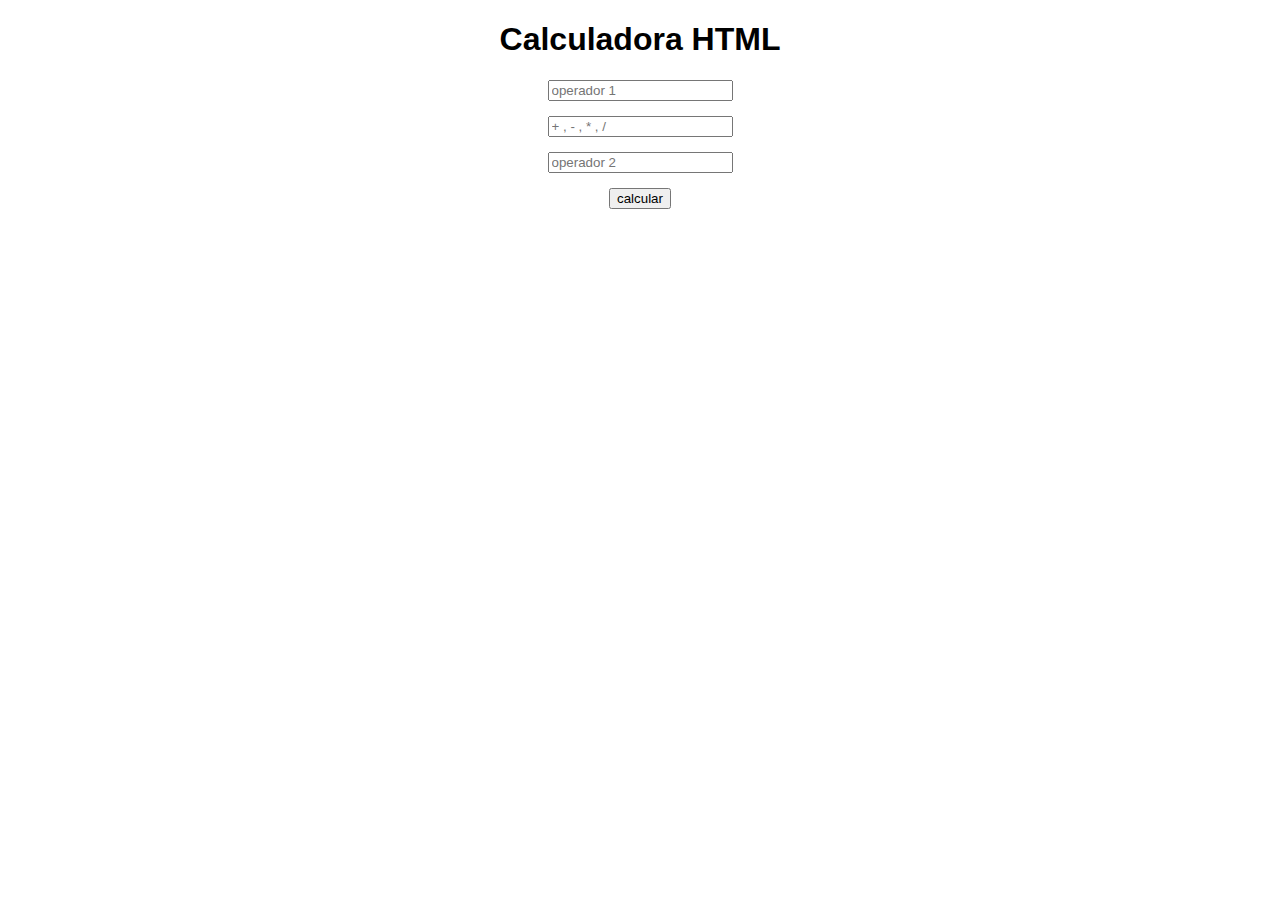
<file: HTML/calculadora.html>
<!DOCTYPE html>
<html>
  <head>
    <meta charset="UTF-8" />
    <title>Calculadora</title>
    <style>
      body {
        font-family: sans-serif;
        text-align: center;
      }

      input {
        display: block;
        margin: auto;
        margin-bottom: 15px;
      }
    </style>
  </head>
  <body>
    <h1>Calculadora HTML</h1>

    <form method="dialog">
      <input type="text" id="op1" placeholder="operador 1" />
      <input type="text" id="operación" placeholder="+ , - , * , /" />
      <input type="text" id="op2" placeholder="operador 2" />

      <input type="submit" value="calcular" id="calcular" />
    </form>

    <p id="resultado"></p>

    <script src="../JAVASCRIPT/calculadora.js" defer></script>
  </body>
</html>
</file>
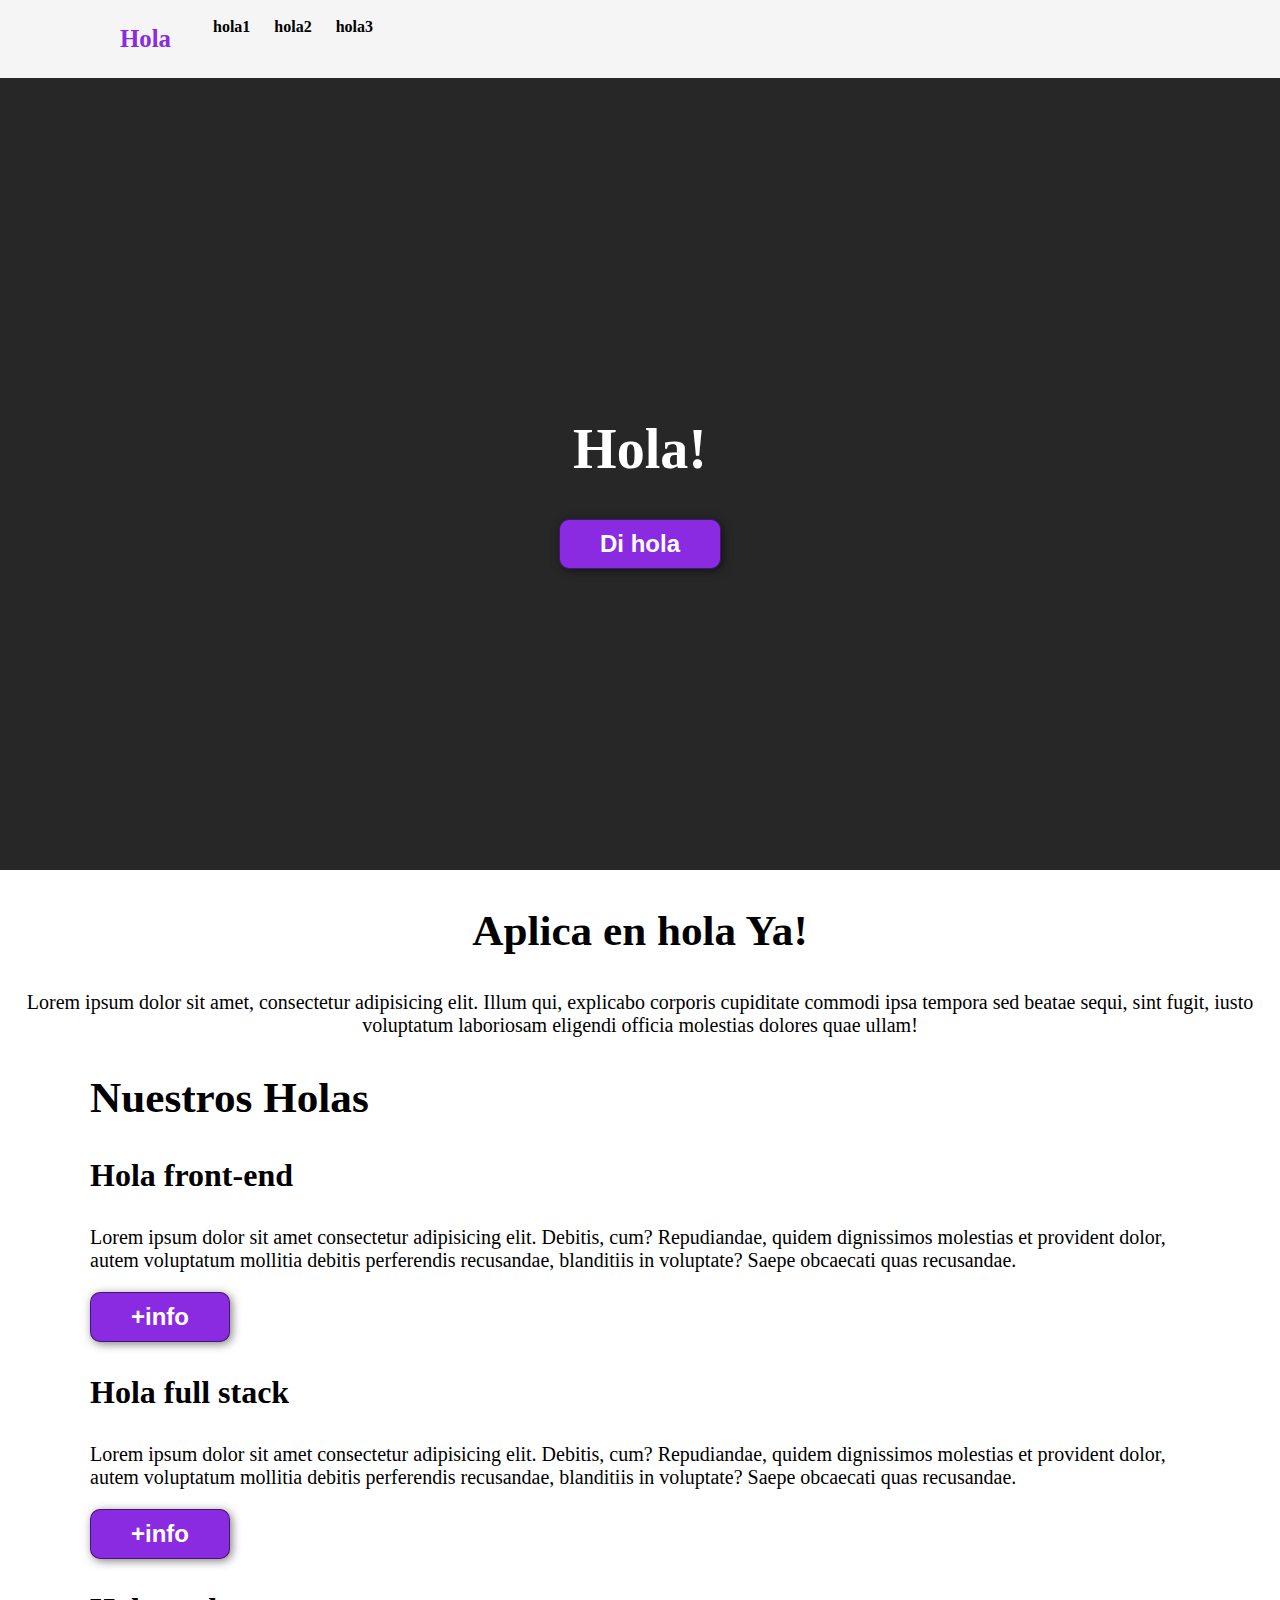
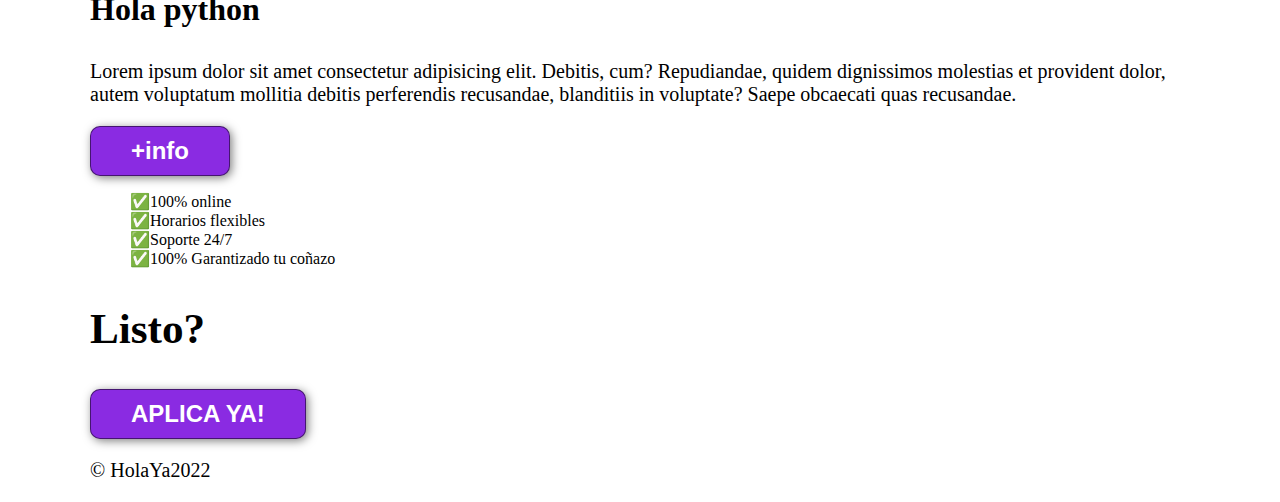
<file: HTML/holaPagina.html>
<!DOCTYPE html>
<html lang="spanish">
    <head>
        <title>Otra pagina web</title>
        <link rel="stylesheet" href="../CSS/holaPagina.css">
    </head>
    <body>
        <header>
            <div class="container">
                <p class="logo">Hola</p>
                <nav>
                    <a href="https://youtube.com">hola1</a>
                    <a href="https://youtube.co">hola2</a>
                    <a href="https://youtube.co">hola3</a>
                </nav>
             </div>
        </header>

        <section id="hero">
            <h1>Hola!</h1>
            <button>Di hola</button>
        </section>

        <section id="hola-ya">
            <div class="img-container">
                <h2>Aplica en hola Ya!</h2>
                <p>Lorem ipsum dolor sit amet, consectetur adipisicing elit. Illum qui, explicabo corporis cupiditate commodi ipsa tempora sed beatae sequi, sint fugit, iusto voluptatum laboriosam eligendi officia molestias dolores quae ullam!</p>
            </div>
        </section>

        <section id="hola-programas">
            <div class="container">
                <h2>Nuestros Holas</h2>
            <div class="carta">
                <h3>Hola front-end</h3>
                <p>Lorem ipsum dolor sit amet consectetur adipisicing elit. Debitis, cum? Repudiandae, quidem dignissimos molestias et provident dolor, autem voluptatum mollitia debitis perferendis recusandae, blanditiis in voluptate? Saepe obcaecati quas recusandae.</p>
                <button>+info</button>
            </div>
            <div class="carta">
                <h3>Hola full stack</h3>
                <p>Lorem ipsum dolor sit amet consectetur adipisicing elit. Debitis, cum? Repudiandae, quidem dignissimos molestias et provident dolor, autem voluptatum mollitia debitis perferendis recusandae, blanditiis in voluptate? Saepe obcaecati quas recusandae.</p>
                <button>+info</button>
            </div>
            <div class="carta">
                <h3>Hola python</h3>
                <p>Lorem ipsum dolor sit amet consectetur adipisicing elit. Debitis, cum? Repudiandae, quidem dignissimos molestias et provident dolor, autem voluptatum mollitia debitis perferendis recusandae, blanditiis in voluptate? Saepe obcaecati quas recusandae.</p>
                <button>+info</button>
            </div>
            </div>
        </section>
        
        <div class="container">
        <section id="caracteristicas">
         
            <ul>
                <li>✅100% online</li>
                <li>✅Horarios flexibles</li>
                <li>✅Soporte 24/7</li>
                <li>✅100% Garantizado tu coñazo</li>
            </ul>
        </section>

        <section id="aplica-ya">
            <h2>Listo?</h2>
            <button>APLICA YA!</button>
        </section>

        <footer>
            <div class="container">
                <p>&copy; HolaYa2022</p>
            </div>
        </footer>
    </div>
    </body>
</html>
</file>
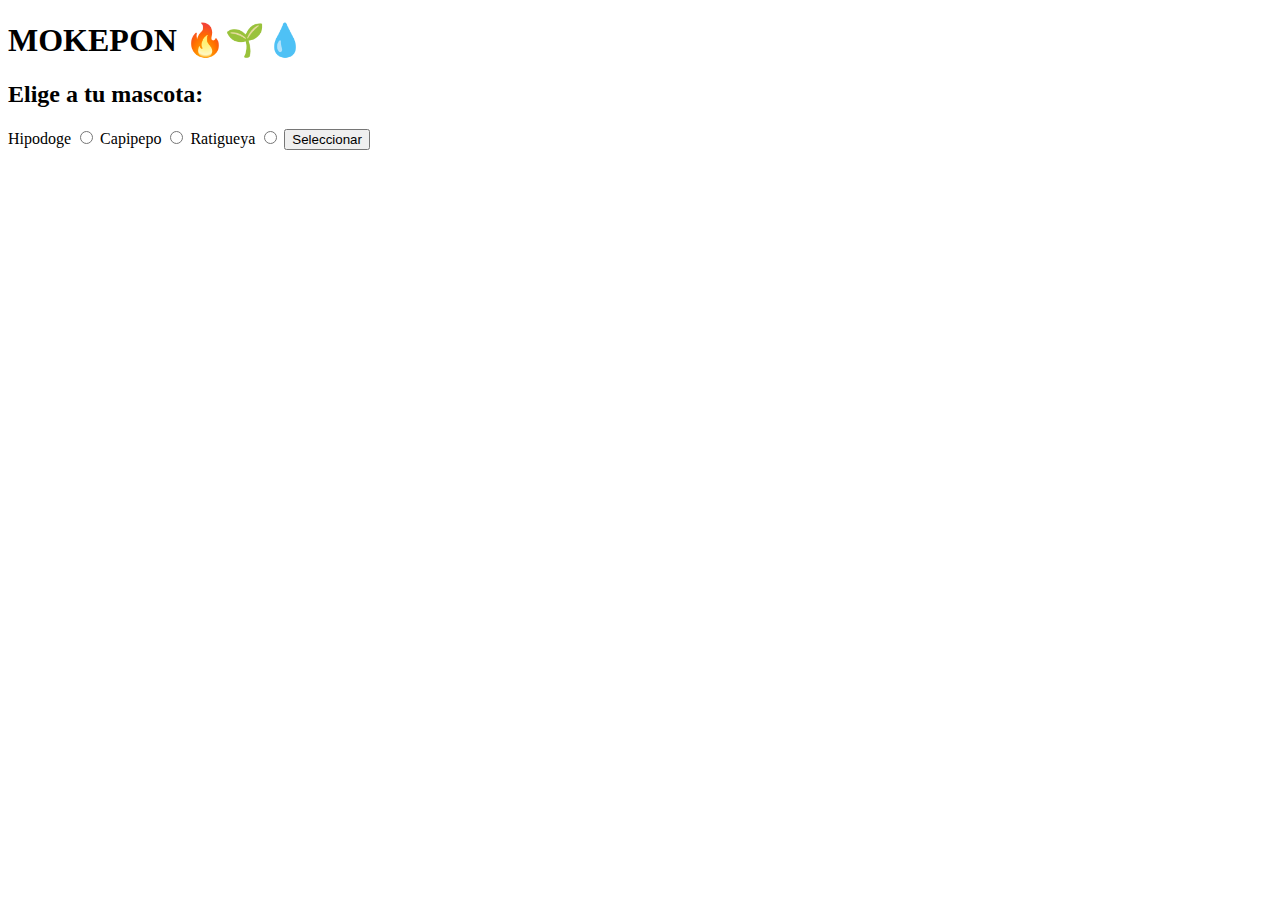
<file: HTML/mokepon.html>
<!DOCTYPE html>
<html>
<head>
    <meta charset="UTF-8">
    <title>MOKEPON</title>
    <script src="../JAVASCRIPT/mokepon.js"></script>
</head>
<body>
    
    <h1>MOKEPON 🔥🌱💧</h1>

    <!-- selección de mascotas -->
    <section id="seleccionar-mascota">

        <h2>Elige a tu mascota:</h2>

        <!-- AGUA -->
        <label for="hipodoge">Hipodoge</label>
        <input type="radio" name="mascota" id="hipodoge">

        <!-- TIERRA -->
        <label for="capipepo">Capipepo</label>
        <input type="radio" name="mascota" id="capipepo">

        <!-- FUEGO -->
        <label for="ratigueya">Ratigueya</label>
        <input type="radio" name="mascota" id="ratigueya">

            <button id="boton-mascota">Seleccionar</button>

    </section>

    <!-- selección de ataques -->
    <section id="seleccionar-ataque">
        <h2>Elige tu ataque:</h2>

        <p>Tu <span id="mascota-jugador"></span> tiene <span id="vidas-jugador">3</span> vidas</p>

        <p><span id="mascota-enemigo"></span> del enemigo tiene <span id="vidas-enemigo">3</span> vidas</p>

    <p>
        <button id="boton-fuego">Fuego 🔥</button>
        <button id="boton-agua">Agua 💧</button>
        <button id="boton-tierra">Tierra 🌱</button>
    </p>

    </section>

    <!-- mensajes en la partida -->
    <section id="mensajes"></section>

    <!-- reinicio de partida -->
    <section id="reiniciar">
        <button id="boton-reiniciar">Reiniciar</button>
    </section>


</body>
</html>
</file>
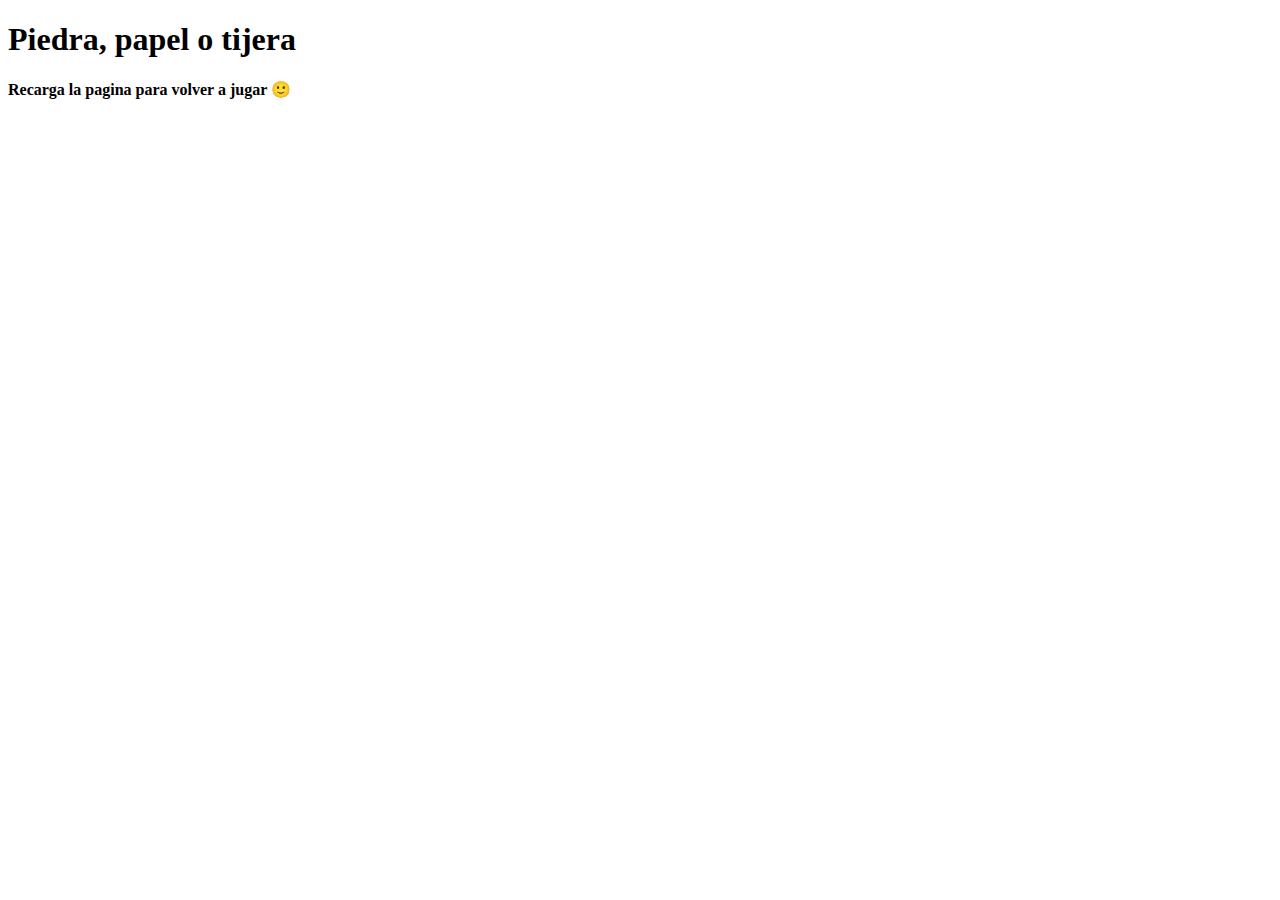
<file: HTML/piedra_papel_tijera.html>
<!DOCTYPE html>
<html>
    <head>
        <meta charset="utf-8">

        <title>Piedra, Papel o Tijera</title>
         
        <script src="../JAVASCRIPT/codigo.js"></script>
       
    </head>
    <body>
        
        <h1>Piedra, papel o tijera</h1>

        <h4>Recarga la pagina para volver a jugar 🙂</h4>

    </body>
</html>
</file>
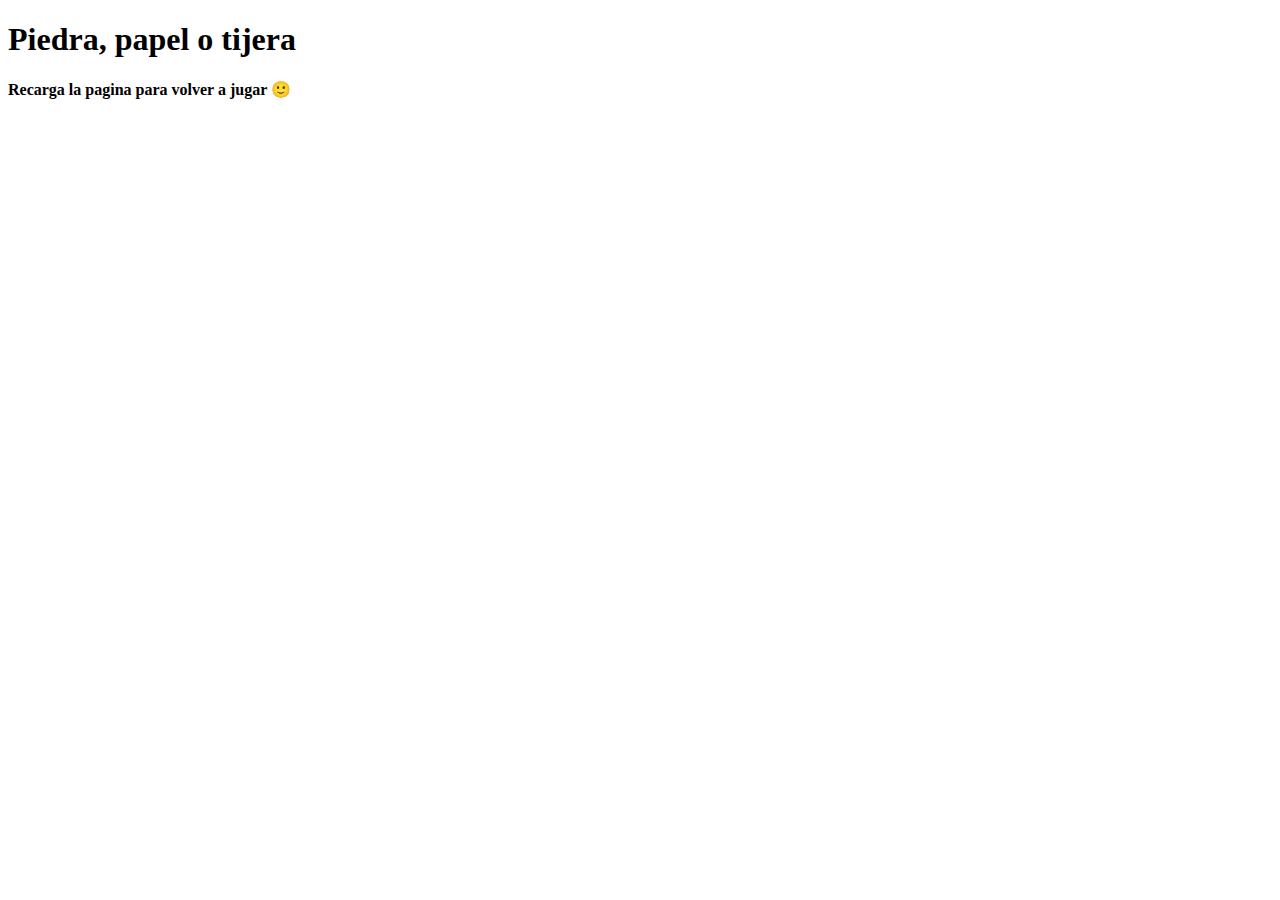
<file: HTML/piedraPapelTijera.html>
<!DOCTYPE html>
<html>
    <head>
        <meta charset="utf-8">

        <title>Piedra, Papel o Tijera</title>
         
        <script src="../JAVASCRIPT/piedraPapelTijera.js"></script>
       
    </head>
    <body>
        
        <h1>Piedra, papel o tijera</h1>

        <h4>Recarga la pagina para volver a jugar 🙂</h4>

    </body>
</html>
</file>
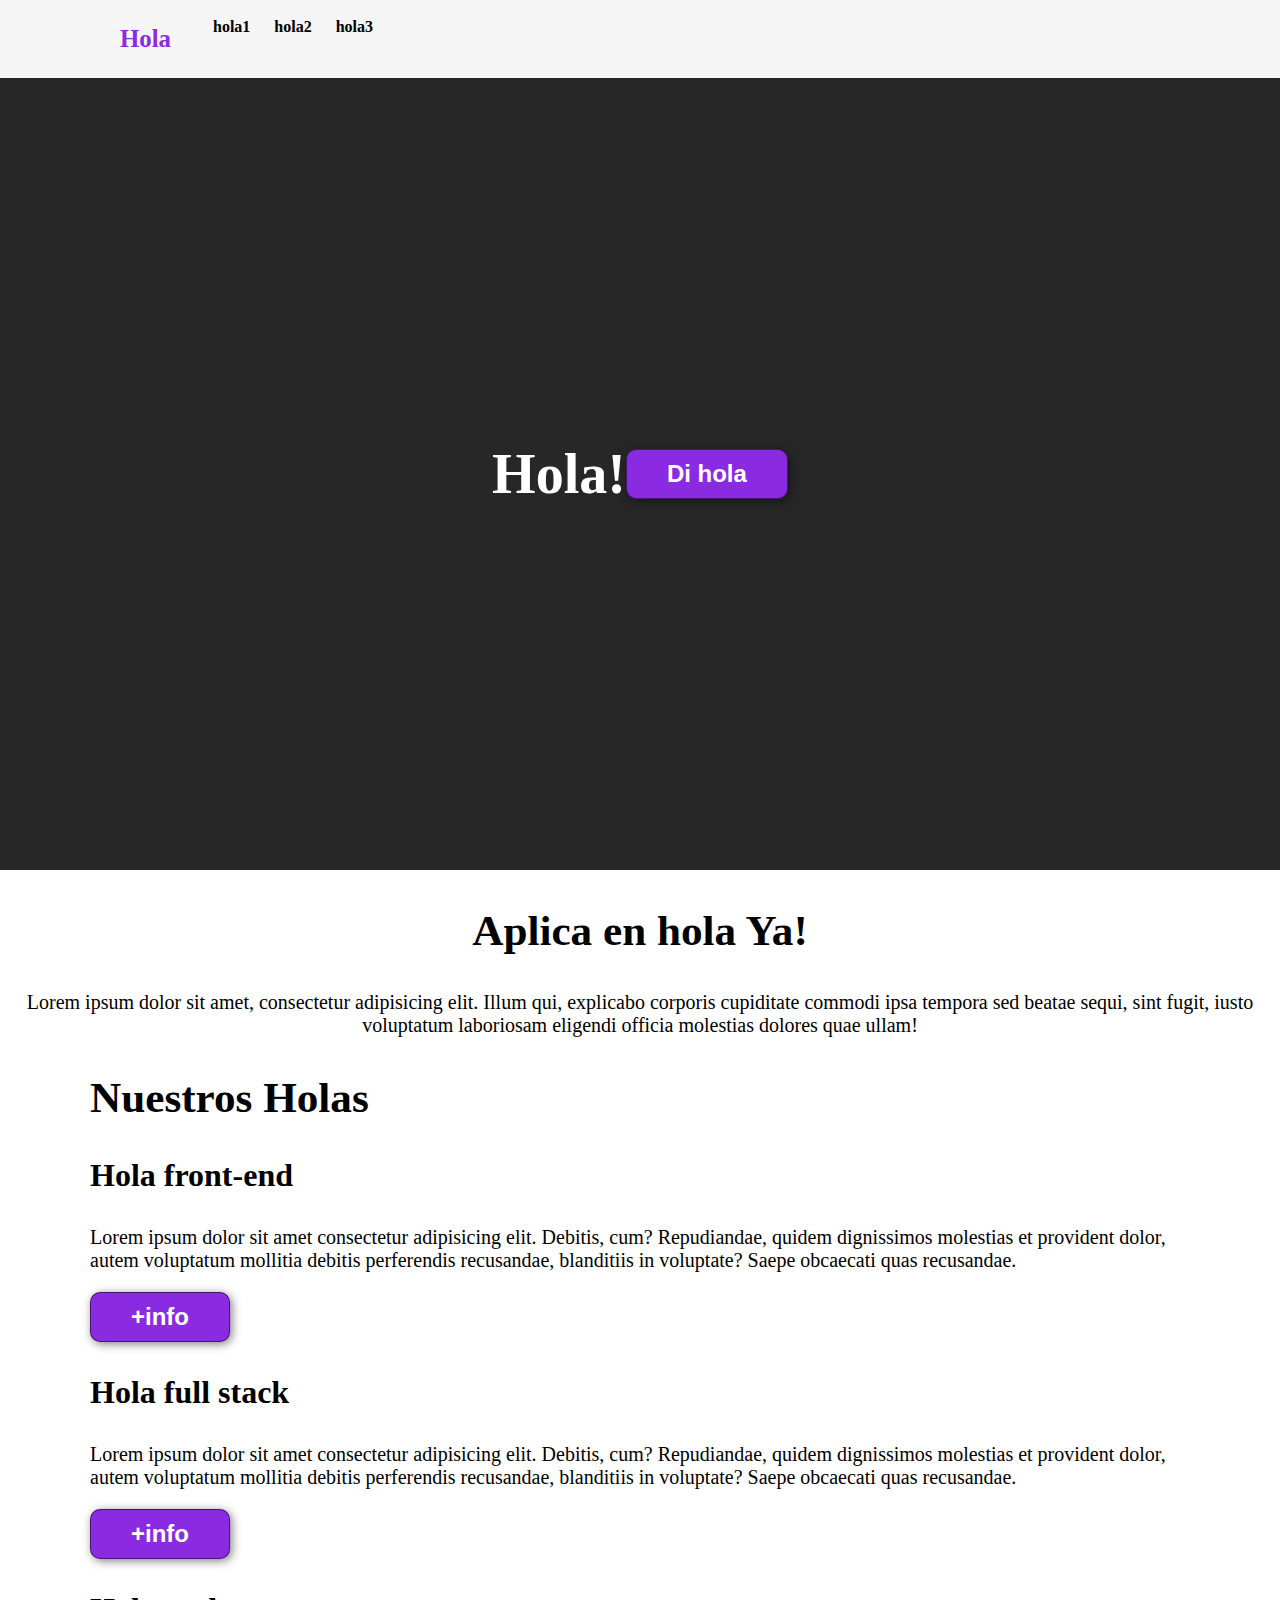
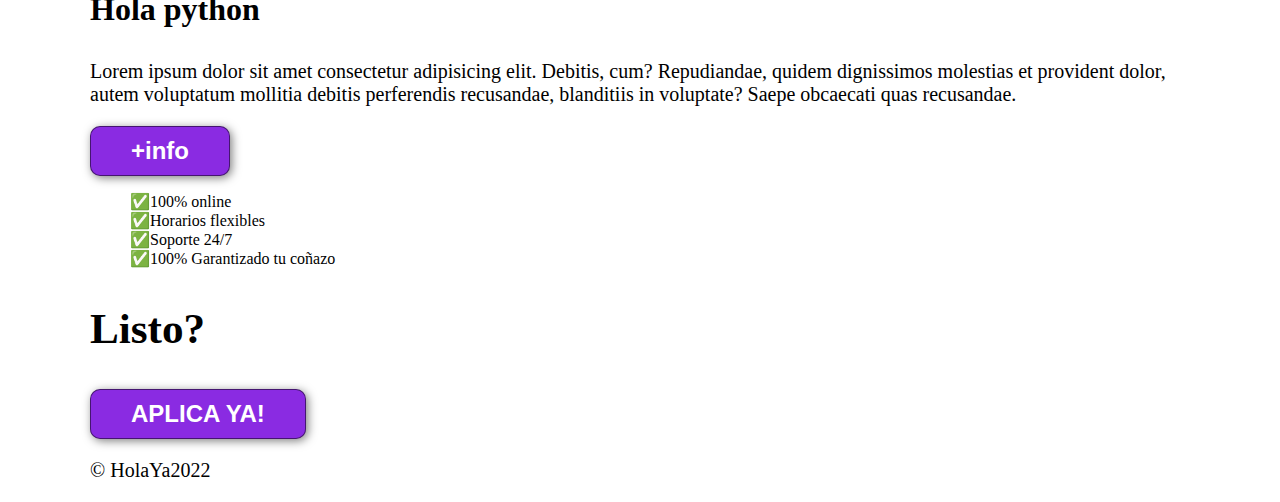
<file: HTML/practicaHTML.html>
<!DOCTYPE html>
<html lang="spanish">
    <head>
        <title>Otra pagina web</title>
        <link rel="stylesheet" href="../CSS/practicaCSS.css">
    </head>
    <body>
        <header>
            <div class="container">
                <p class="logo">Hola</p>
                <nav>
                    <a href="https://youtube.com">hola1</a>
                    <a href="https://youtube.co">hola2</a>
                    <a href="https://youtube.co">hola3</a>
                </nav>
             </div>
        </header>

        <section id="hero">
            <h1>Hola!</h1>
            <button>Di hola</button>
        </section>

        <section id="hola-ya">
            <div class="img-container">
                <h2>Aplica en hola Ya!</h2>
                <p>Lorem ipsum dolor sit amet, consectetur adipisicing elit. Illum qui, explicabo corporis cupiditate commodi ipsa tempora sed beatae sequi, sint fugit, iusto voluptatum laboriosam eligendi officia molestias dolores quae ullam!</p>
            </div>
        </section>

        <section id="hola-programas">
            <div class="container">
                <h2>Nuestros Holas</h2>
            <div class="carta">
                <h3>Hola front-end</h3>
                <p>Lorem ipsum dolor sit amet consectetur adipisicing elit. Debitis, cum? Repudiandae, quidem dignissimos molestias et provident dolor, autem voluptatum mollitia debitis perferendis recusandae, blanditiis in voluptate? Saepe obcaecati quas recusandae.</p>
                <button>+info</button>
            </div>
            <div class="carta">
                <h3>Hola full stack</h3>
                <p>Lorem ipsum dolor sit amet consectetur adipisicing elit. Debitis, cum? Repudiandae, quidem dignissimos molestias et provident dolor, autem voluptatum mollitia debitis perferendis recusandae, blanditiis in voluptate? Saepe obcaecati quas recusandae.</p>
                <button>+info</button>
            </div>
            <div class="carta">
                <h3>Hola python</h3>
                <p>Lorem ipsum dolor sit amet consectetur adipisicing elit. Debitis, cum? Repudiandae, quidem dignissimos molestias et provident dolor, autem voluptatum mollitia debitis perferendis recusandae, blanditiis in voluptate? Saepe obcaecati quas recusandae.</p>
                <button>+info</button>
            </div>
            </div>
        </section>
        
        <div class="container">
        <section id="caracteristicas">
         
            <ul>
                <li>✅100% online</li>
                <li>✅Horarios flexibles</li>
                <li>✅Soporte 24/7</li>
                <li>✅100% Garantizado tu coñazo</li>
            </ul>
        </section>

        <section id="aplica-ya">
            <h2>Listo?</h2>
            <button>APLICA YA!</button>
        </section>

        <footer>
            <div class="container">
                <p>&copy; HolaYa2022</p>
            </div>
        </footer>
    </div>
    </body>
</html>
</file>
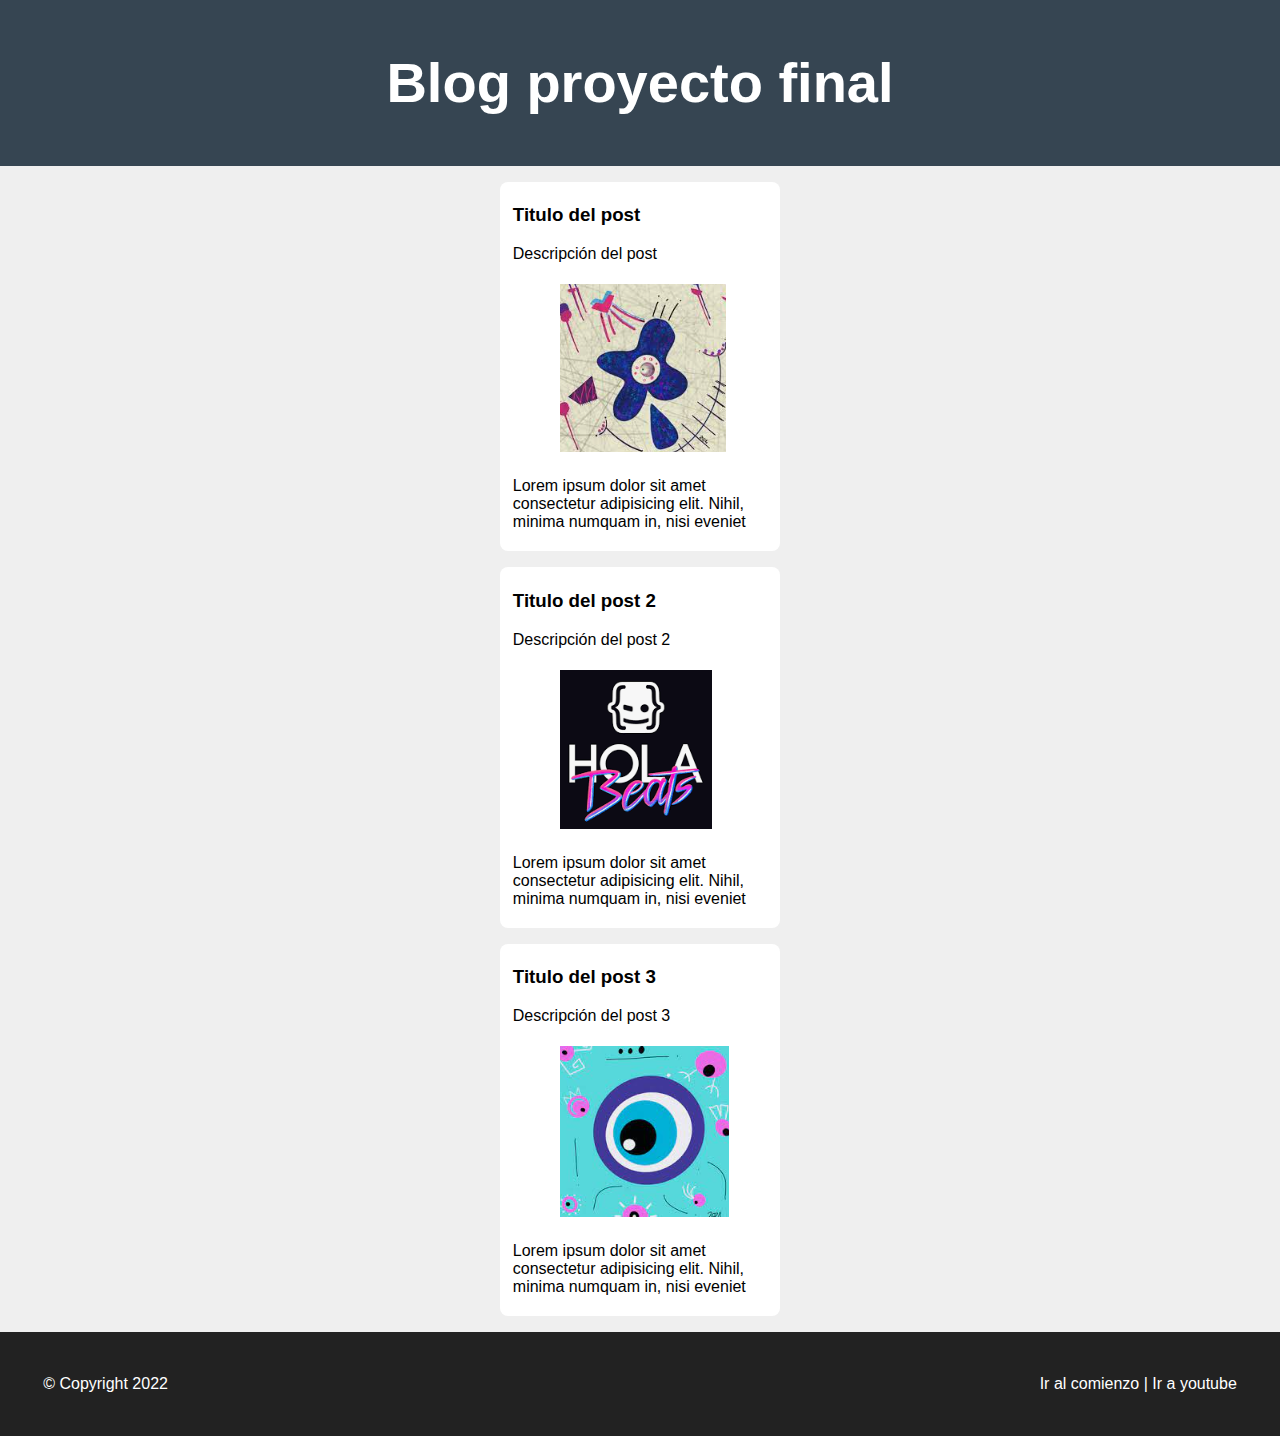
<file: HTML/proyectoCSS.html>
<!DOCTYPE html>
<html>
<head>
    <meta charset="UTF-8">
    <link rel="stylesheet" href="../CSS/proyectoCSS.css">
    <title>Proyecto final CSS</title>
</head>
<body>
    <header id="titulo">
        <h1>Blog proyecto final</h1>
    </header>

    <div class="container">
        <section>
            <h3>Titulo del post</h3>
            <p>Descripción del post</p>
            <img src="../IMAGENES/obraAbstracta.png" alt="obra abstracta">
            <p>Lorem ipsum dolor sit amet consectetur adipisicing elit. Nihil, minima numquam in, nisi eveniet</p>
        </section>

        <section>
            <h3>Titulo del post 2</h3>
            <p>Descripción del post 2</p>
            <img src="../IMAGENES/holaBeats.png" alt="logo de hola beats">
            <p>Lorem ipsum dolor sit amet consectetur adipisicing elit. Nihil, minima numquam in, nisi eveniet</p>
        </section>

        <section>
            <h3>Titulo del post 3</h3>
            <p>Descripción del post 3</p>
            <img src="../IMAGENES/ojo.png" alt="ojo abstracto">
            <p>Lorem ipsum dolor sit amet consectetur adipisicing elit. Nihil, minima numquam in, nisi eveniet</p>
        </section>
    </div>

    <footer>
        <div class="footer">
            <a href="#titulo">Ir al comienzo |</a>
            <a href="https://www.youtube.com"> Ir a youtube</a>
        </div>
        <p>© Copyright 2022</p>
    </footer>
</body>
</html>
</file>
<file: CSS/holaPagina.css>
*{box-sizing: border-box;}

body{
    font-family: 'Times New Roman', Times, serif;
    margin: 0;
}

h1{font-size: 3.5em;}
h2{font-size: 2.7em;}
h3{font-size: 2em;}
p{font-size: 1.25em;}
ul{list-style: none;}

button{
    font-size: 1.5em;
    font-weight: bold;
    padding: 10px 40px;
    border-radius: 10px;
    border: 1px solid rgb(0, 0, 0, 0.5);
    box-shadow: 2px 2px 10px  rgb(0, 0, 0, 0.5);
    color: white;
    background-color: blueviolet;
}

button:hover{background-color: blueviolet;}

.container{
    max-width: 1100px;
    margin: auto;
}

header{
    background-color: rgb(245, 245, 245);
}

header .logo{
    margin: 0;
    padding: 25px 30px;
    font-weight: bold;
    color: blueviolet;
    font-size: 1.55em;
}

header .container{
    display: flex;
    flex-direction: colum;
    align-items: center;
}

header nav{
    display: flex;
    flex-direction: colum;
    text-align: center;
    padding-bottom: 25px;
}

header a{
    padding: 5px 12px;
    text-decoration: none;
    font-weight: bold;
    color: black;
}

header a:hover{
    color: blueviolet;
}

#hero{
    display: flex;
    align-items: center;
    justify-content: center;
    flex-direction: column;
    height: 88vh;
    color: white;
    background-image: linear-gradient(
        0deg,
        rgba(0, 0, 0, 0.5),
        rgba(0, 0, 0, 0.5)
    )

    ,url("[data-uri]");
    background-repeat: no-repeat;
    background-size: cover;
    background-position: center center;
}

#hola-ya{
    text-align: center;
}
</file>
<file: CSS/practicaCSS.css>
*{box-sizing: border-box;}

body{
    font-family: 'Times New Roman', Times, serif;
    margin: 0;
}

h1{font-size: 3.5em;}
h2{font-size: 2.7em;}
h3{font-size: 2em;}
p{font-size: 1.25em;}
ul{list-style: none;}

button{
    font-size: 1.5em;
    font-weight: bold;
    padding: 10px 40px;
    border-radius: 10px;
    border: 1px solid rgb(0, 0, 0, 0.5);
    box-shadow: 2px 2px 10px  rgb(0, 0, 0, 0.5);
    color: white;
    background-color: blueviolet;
}

button:hover{background-color: blueviolet;}

.container{
    max-width: 1100px;
    margin: auto;
}

header{
    background-color: rgb(245, 245, 245);
}

header .logo{
    margin: 0;
    padding: 25px 30px;
    font-weight: bold;
    color: blueviolet;
    font-size: 1.55em;
}

header .container{
    display: flex;
    flex-direction: colum;
    align-items: center;
}

header nav{
    display: flex;
    flex-direction: colum;
    text-align: center;
    padding-bottom: 25px;
}

header a{
    padding: 5px 12px;
    text-decoration: none;
    font-weight: bold;
    color: black;
}

header a:hover{
    color: blueviolet;
}

#hero{
    display: flex;
    align-items: center;
    justify-content: center;
    flex-direction: colum;
    height: 88vh;
    color: white;
    background-image: linear-gradient(
        0deg,
        rgba(0, 0, 0, 0.5),
        rgba(0, 0, 0, 0.5)
    )

    ,url("[data-uri]");
    background-repeat: no-repeat;
    background-size: cover;
    background-position: center center;
}

#hola-ya{
    text-align: center;
}
</file>
<file: CSS/proyectoCSS.css>
html {
    font-family: sans-serif;
}

body {
    margin: 0;
    padding: 0;
    background-color: #efefef;
}

header {
    background-color: #364552;
    color: white;
    padding: 1%;
}

header h1 {
    font-size: 3.5rem;
    text-align: center;
}

.container {
    width: 280px;
    margin: 0 auto;
}

section {
    transition: box-shadow 0.3s ease;
    background-color: white;
    margin: 1rem 0;
    border-radius: 0.5rem;
    padding: 0.25rem 0.80rem;
    cursor: pointer;
}

img {
    padding: 5px 47.5px;
}

section:hover {
    box-shadow: 4px 4px 5px rgba(0, 0, 0, 0.3);
}

footer {
    background-color: #222;
    padding: 2.7rem;
    color: #fff;
}

.footer {
    float: right;
}

footer p {
    margin: 0;
}

footer a {
    color: white;
    text-decoration: none;
    transition: color 0.2s ease;
}

footer a:hover {
    color:burlywood;
}
</file>
